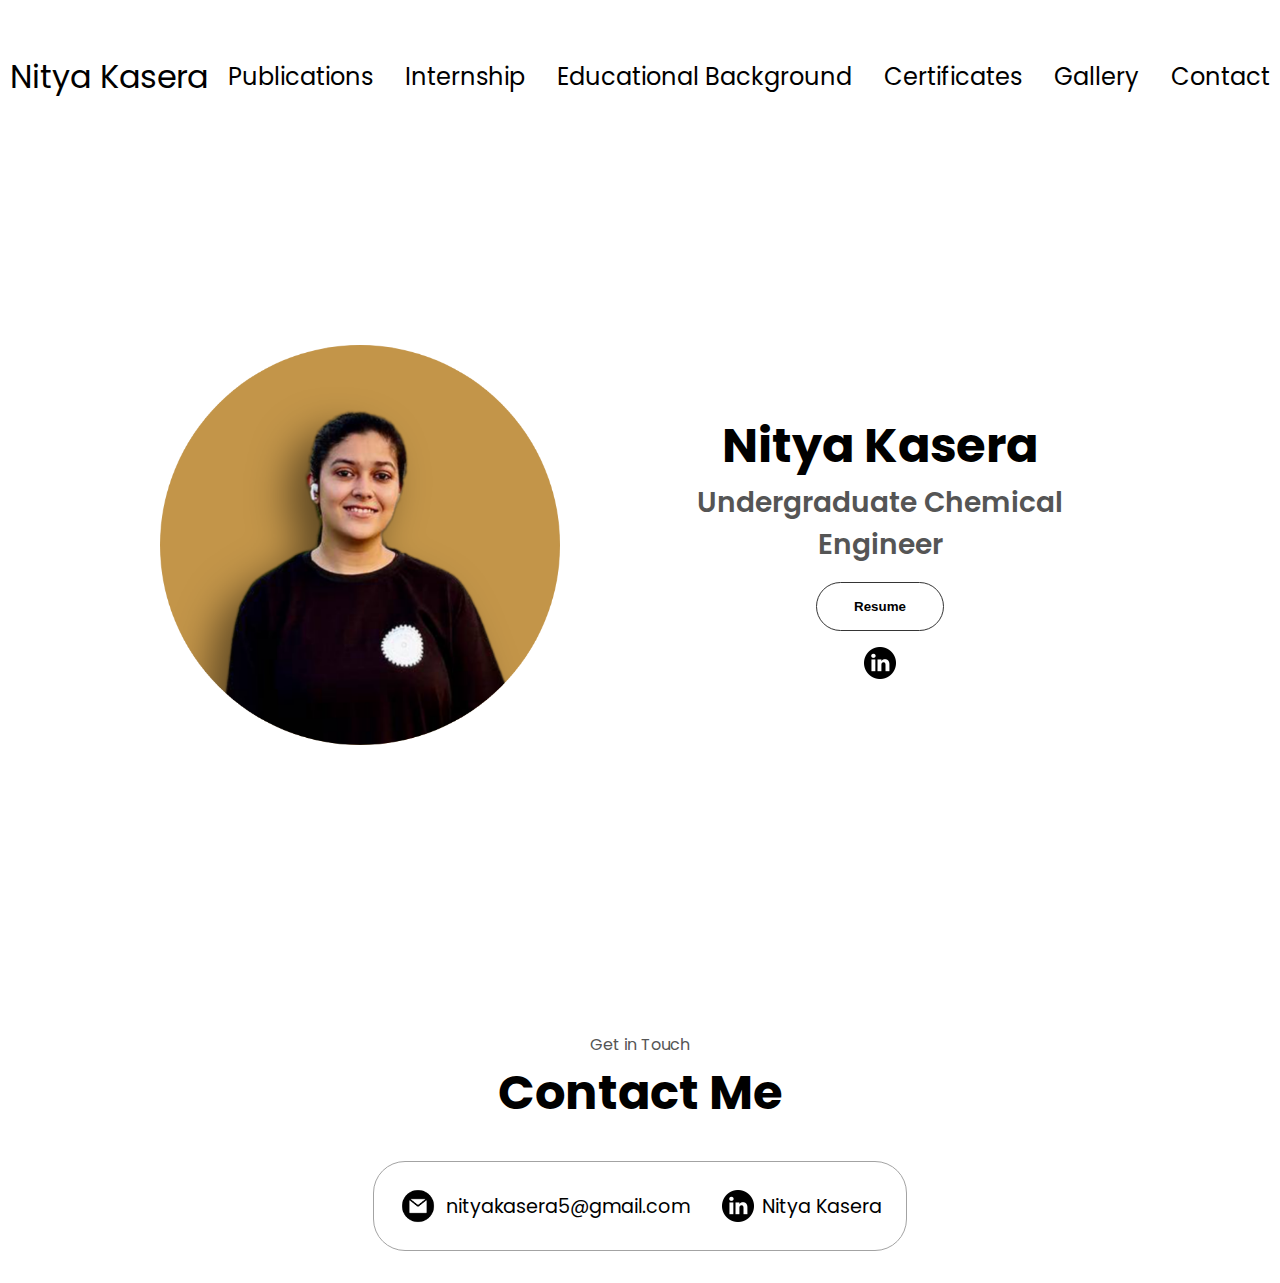
<file: index.html>
<!DOCTYPE html>
<html lang="en">
  <head>
    <meta charset="UTF-8" />
    <meta http-equiv="X-UA-Compatible" content="IE=edge" />
    <meta name="viewport" content="width=device-width, initial-scale=1.0" />
    <title>Nitya Kasera</title>
    <link rel="stylesheet" href="assets_main/style.css" />
    <link rel="stylesheet" href="assets_main/mediaqueries.css" />
  </head>
  <body>
    <nav id="desktop-nav">
      <div class="logo">Nitya Kasera</div>
      <div>
        <ul class="nav-links">
          <li><a href="Publication.html" onclick="toggleMenu()">Publications</a></li>
          <li><a href="Internship.html" onclick="toggleMenu()">Internship</a></li>
          <li><a href="Edducation Qualification.html" onclick="toggleMenu()">Educational Background</a></li>
          <li><a href="certificates.html" onclick="toggleMenu()">Certificates</a></li>
          <li><a href="Gallery.html" onclick="toggleMenu()">Gallery</a></li>
          <li><a href="#contact" onclick="toggleMenu()">Contact</a></li>
        </ul>
      </div>
    </nav>
    <nav id="hamburger-nav">
      <div class="logo"></div>
      <div class="hamburger-menu">
        <div class="hamburger-icon" onclick="toggleMenu()">
          <span></span>
          <span></span>
          <span></span>
        </div>
        <div class="menu-links">
          <li><a href="Publication.html" onclick="toggleMenu()">Publications</a></li>
          <li><a href="Internship.html" onclick="toggleMenu()">Internship</a></li>
          <li><a href="Edducation Qualification.html" onclick="toggleMenu()">Educational Background</a></li>
          <li><a href="certificates.html" onclick="toggleMenu()">Certificates</a></li>
          <li><a href="Gallery.html" onclick="toggleMenu()">Gallery</a></li>
          <li><a href="#contact" onclick="toggleMenu()">Contact</a></li>
        </div>
      </div>
    </nav>
    <section id="profile">
      <div class="section__pic-container">
        <img src="assets_main/Nitya_Kasera_1.png" alt="John Doe profile picture" />
      </div>
      <div class="section__text">
        <h1 class="title">Nitya Kasera</h1>
        <p class="section__text__p2">Undergraduate Chemical Engineer</p>
        <div class="btn-container">
          <button
            class="btn btn-color-2"
            onclick="window.open('./assets_main/Nitya_Resume.pdf')">
            Resume
          </button>
        </div>
        <div id="socials-container">
          <img
            src="assets_main/linkedin.png"
            alt="My LinkedIn profile"
            class="icon"
            onclick="location.href='https://www.linkedin.com/in/nitya-kasera/'"
          />
        </div>
      </div>
    </section>
    <section id="contact">
      <p class="section__text__p1">Get in Touch</p>
      <h1 class="title">Contact Me</h1>
      <div class="contact-info-upper-container">
        <div class="contact-info-container">
          <img
            src="assets_main/email.png"
            alt="Email icon"
            class="icon contact-icon email-icon"
          />
          <p><a href="mailto:nityakasera5@gmail.com">nityakasera5@gmail.com</a></p>
        </div>
        <div class="contact-info-container">
          <img
            src="assets_main/linkedin.png"
            alt="LinkedIn icon"
            class="icon contact-icon"
          />
          <p><a href="https://www.linkedin.com/in/nitya-kasera/">Nitya Kasera</a></p>
        </div>
      </div>
    </section>
    <script src="assets_main/script.js"></script>
  </body>
</html>
</file>
<file: assets_main/style.css>
/* GENERAL */

@import url("https://fonts.googleapis.com/css2?family=Poppins:wght@300;400;500;600&display=swap");

* {
  margin: 0;
  padding: 0;
}

body {
  font-family: "Poppins", sans-serif;
}

html {
  scroll-behavior: smooth;
}

p {
  color: rgb(85, 85, 85);
}

/* TRANSITION */

a,
.btn {
  transition: all 300ms ease;
}

/* DESKTOP NAV */

nav,
.nav-links {
  display: flex;
}

nav {
  justify-content: space-around;
  align-items: center;
  height: 17vh;
}

.nav-links {
  gap: 2rem;
  list-style: none;
  font-size: 1.5rem;
}

a {
  color: black;
  text-decoration: none;
  text-decoration-color: white;
}

a:hover {
  color: grey;
  text-decoration: underline;
  text-underline-offset: 1rem;
  text-decoration-color: rgb(181, 181, 181);
}

.logo {
  font-size: 2rem;
}

.logo:hover {
  cursor: default;
}

/* HAMBURGER MENU */

#hamburger-nav {
  display: none;
}

.hamburger-menu {
  position: relative;
  display: inline-block;
}

.hamburger-icon {
  display: flex;
  flex-direction: column;
  justify-content: space-between;
  height: 24px;
  width: 30px;
  cursor: pointer;
}

.hamburger-icon span {
  width: 100%;
  height: 2px;
  background-color: black;
  transition: all 0.3 ease-in-out;
}

.menu-links {
  position: absolute;
  top: 100%;
  right: 0;
  background-color: white;
  width: fit-content;
  max-height: 0;
  overflow: scroll;
  transition: all 0.3 ease-in-out;
}

.menu-links a {
  display: block;
  padding: 10px;
  text-align: center;
  font-size: 1.5rem;
  color: black;
  text-decoration: none;
  transition: all 0.3 ease-in-out;
}

.menu-links li {
  list-style: none;
}

.menu-links.open {
  max-height: 300px;
}

.hamburger-icon.open span:first-child {
  transform: rotate(45deg) translate(10px, 5px);
}

.hamburger-icon.open span:nth-child(2) {
  opacity: 0;
}

.hamburger-icon.open span:last-child {
  transform: rotate(-45deg) translate(10px, -5px);
}

.hamburger-icon span:first-child {
  transform: none;
}

.hamburger-icon span:first-child {
  opacity: 1;
}

.hamburger-icon span:first-child {
  transform: none;
}

/* SECTIONS */

section {
  padding-top: 4vh;
  height: 96vh;
  margin: 0 10rem;
  box-sizing: border-box;
  min-height: fit-content;
}

.section-container {
  display: flex;
}

/* PROFILE SECTION */

#profile {
  display: flex;
  justify-content: center;
  gap: 5rem;
  height: 80vh;
}

.section__pic-container {
  display: flex;
  height: 400px;
  width: 400px;
  margin: auto 0;
}

.section__text {
  align-self: center;
  text-align: center;
}

.section__text p {
  font-weight: 600;
}

.section__text__p1 {
  text-align: center;
}

.section__text__p2 {
  font-size: 1.75rem;
  margin-bottom: 1rem;
}

.title {
  font-size: 3rem;
  text-align: center;
}

#socials-container {
  display: flex;
  justify-content: center;
  margin-top: 1rem;
  gap: 1rem;
}

/* ICONS */

.icon {
  cursor: pointer;
  height: 2rem;
}

/* BUTTONS */

.btn-container {
  display: flex;
  justify-content: center;
  gap: 1rem;
}

.btn {
  font-weight: 600;
  transition: all 300ms ease;
  padding: 1rem;
  width: 8rem;
  border-radius: 2rem;
}

.btn-color-1,
.btn-color-2 {
  border: rgb(53, 53, 53) 0.1rem solid;
}

.btn-color-1:hover,
.btn-color-2:hover {
  cursor: pointer;
}

.btn-color-1,
.btn-color-2:hover {
  background: rgb(53, 53, 53);
  color: white;
}

.btn-color-1:hover {
  background: rgb(0, 0, 0);
}

.btn-color-2 {
  background: none;
}

.btn-color-2:hover {
  border: rgb(255, 255, 255) 0.1rem solid;
}

.btn-container {
  gap: 1rem;
}

/* ABOUT SECTION */

#about {
  position: relative;
}

.about-containers {
  gap: 2rem;
  margin-bottom: 2rem;
  margin-top: 2rem;
}

.about-details-container {
  justify-content: center;
  flex-direction: column;
}

.about-containers,
.about-details-container {
  display: flex;
}

.about-pic {
  border-radius: 2rem;
}

.arrow {
  position: absolute;
  right: -5rem;
  bottom: 2.5rem;
}

.details-container {
  padding: 1.5rem;
  flex: 1;
  background: white;
  border-radius: 2rem;
  border: rgb(53, 53, 53) 0.1rem solid;
  border-color: rgb(163, 163, 163);
  text-align: center;
}

.section-container {
  gap: 4rem;
  height: 80%;
}

.section__pic-container {
  height: 400px;
  width: 400px;
  margin: auto 0;
}

/* EXPERIENCE SECTION */

#experience {
  position: relative;
}

.experience-sub-title {
  color: rgb(85, 85, 85);
  font-weight: 600;
  font-size: 1.75rem;
  margin-bottom: 2rem;
}

.experience-details-container {
  display: flex;
  justify-content: center;
  flex-direction: column;
}

.article-container {
  display: flex;
  text-align: initial;
  flex-wrap: wrap;
  flex-direction: row;
  gap: 2.5rem;
  justify-content: space-around;
}

article {
  display: flex;
  width: 10rem;
  justify-content: space-around;
  gap: 0.5rem;
}

article .icon {
  cursor: default;
}

/* PROJECTS SECTION */

#projects {
  position: relative;
}

.color-container {
  border-color: rgb(163, 163, 163);
  background: rgb(250, 250, 250);
}

.project-img {
  border-radius: 2rem;
  width: 90%;
  height: 90%;
}

.project-title {
  margin: 1rem;
  color: black;
}

.project-btn {
  color: black;
  border-color: rgb(163, 163, 163);
}

/* CONTACT */

#contact {
  display: flex;
  justify-content: center;
  flex-direction: column;
  height: 70vh;
}

.contact-info-upper-container {
  display: flex;
  justify-content: center;
  border-radius: 2rem;
  border: rgb(53, 53, 53) 0.1rem solid;
  border-color: rgb(163, 163, 163);
  background: (250, 250, 250);
  margin: 2rem auto;
  padding: 0.5rem;
}

.contact-info-container {
  display: flex;
  align-items: center;
  justify-content: center;
  gap: 0.5rem;
  margin: 1rem;
}

.contact-info-container p {
  font-size: larger;
}

.contact-icon {
  cursor: default;
}

.email-icon {
  height: 2.5rem;
}

/* FOOTER SECTION */

footer {
  height: 26vh;
  margin: 0 1rem;
}

footer p {
  text-align: center;
}
</file>
<file: assets_main/mediaqueries.css>
@media screen and (max-width: 1400px) {
  #profile {
    height: 83vh;
    margin-bottom: 6rem;
  }
  .about-containers {
    flex-wrap: wrap;
  }
  #contact,
  #projects {
    height: fit-content;
  }
}

@media screen and (max-width: 1200px) {
  #desktop-nav {
    display: none;
  }
  #hamburger-nav {
    display: flex;
  }
  #experience,
  .experience-details-container {
    margin-top: 2rem;
  }
  #profile,
  .section-container {
    display: block;
  }
  .arrow {
    display: none;
  }
  section,
  .section-container {
    height: fit-content;
  }
  section {
    margin: 0 5%;
  }
  .section__pic-container {
    width: 275px;
    height: 275px;
    margin: 0 auto 2rem;
  }
  .about-containers {
    margin-top: 0;
  }
}

@media screen and (max-width: 600px) {
  #contact,
  footer {
    height: 40vh;
  }
  #profile {
    height: 83vh;
    margin-bottom: 0;
  }
  article {
    font-size: 1rem;
  }
  footer nav {
    height: fit-content;
    margin-bottom: 2rem;
  }
  .about-containers,
  .contact-info-upper-container,
  .btn-container {
    flex-wrap: wrap;
  }
  .contact-info-container {
    margin: 0;
  }
  .contact-info-container p,
  .nav-links li a {
    font-size: 1rem;
  }
  .experience-sub-title {
    font-size: 1.25rem;
  }
  .logo {
    font-size: 1.5rem;
  }
  .nav-links {
    flex-direction: column;
    gap: 0.5rem;
    text-align: center;
  }
  .section__pic-container {
    width: auto;
    height: 46vw;
    justify-content: center;
  }
  .section__text__p2 {
    font-size: 1.25rem;
  }
  .title {
    font-size: 2rem;
  }
  .text-container {
    text-align: justify;
  }
}
</file>
